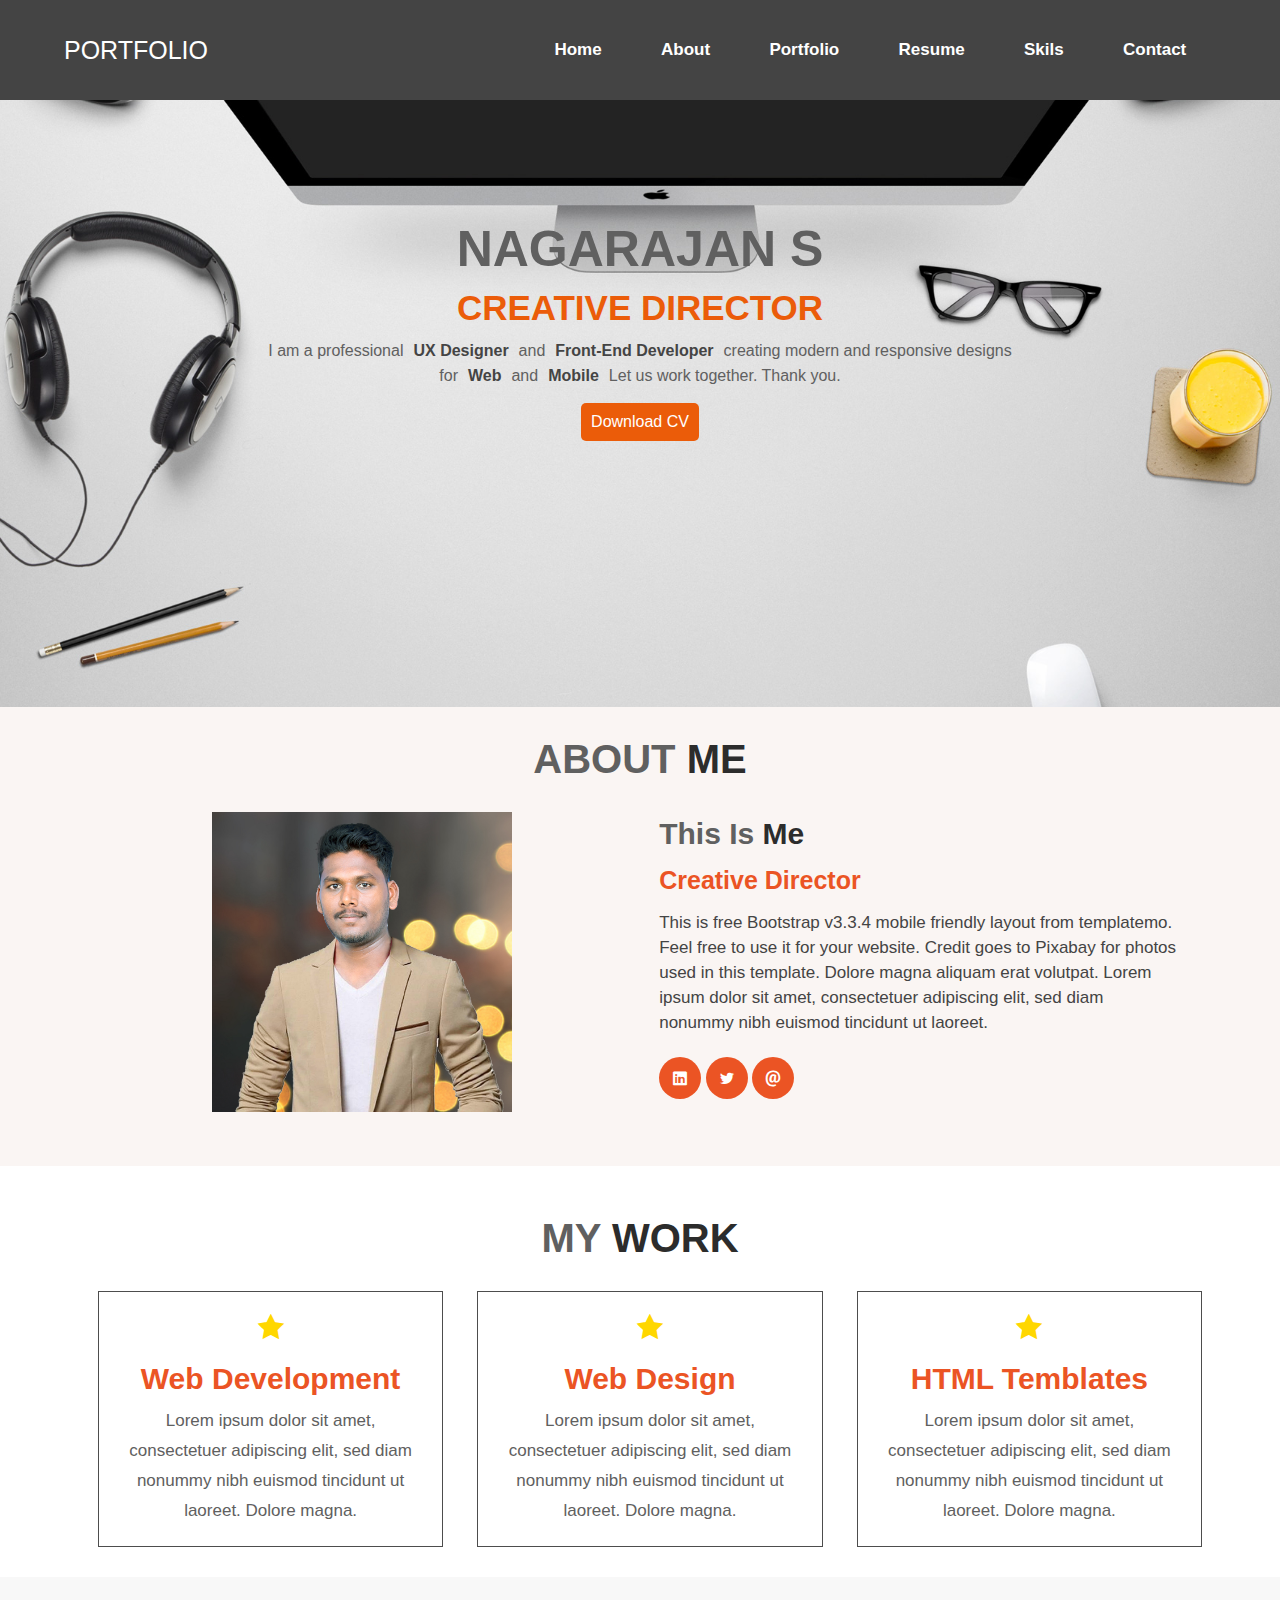
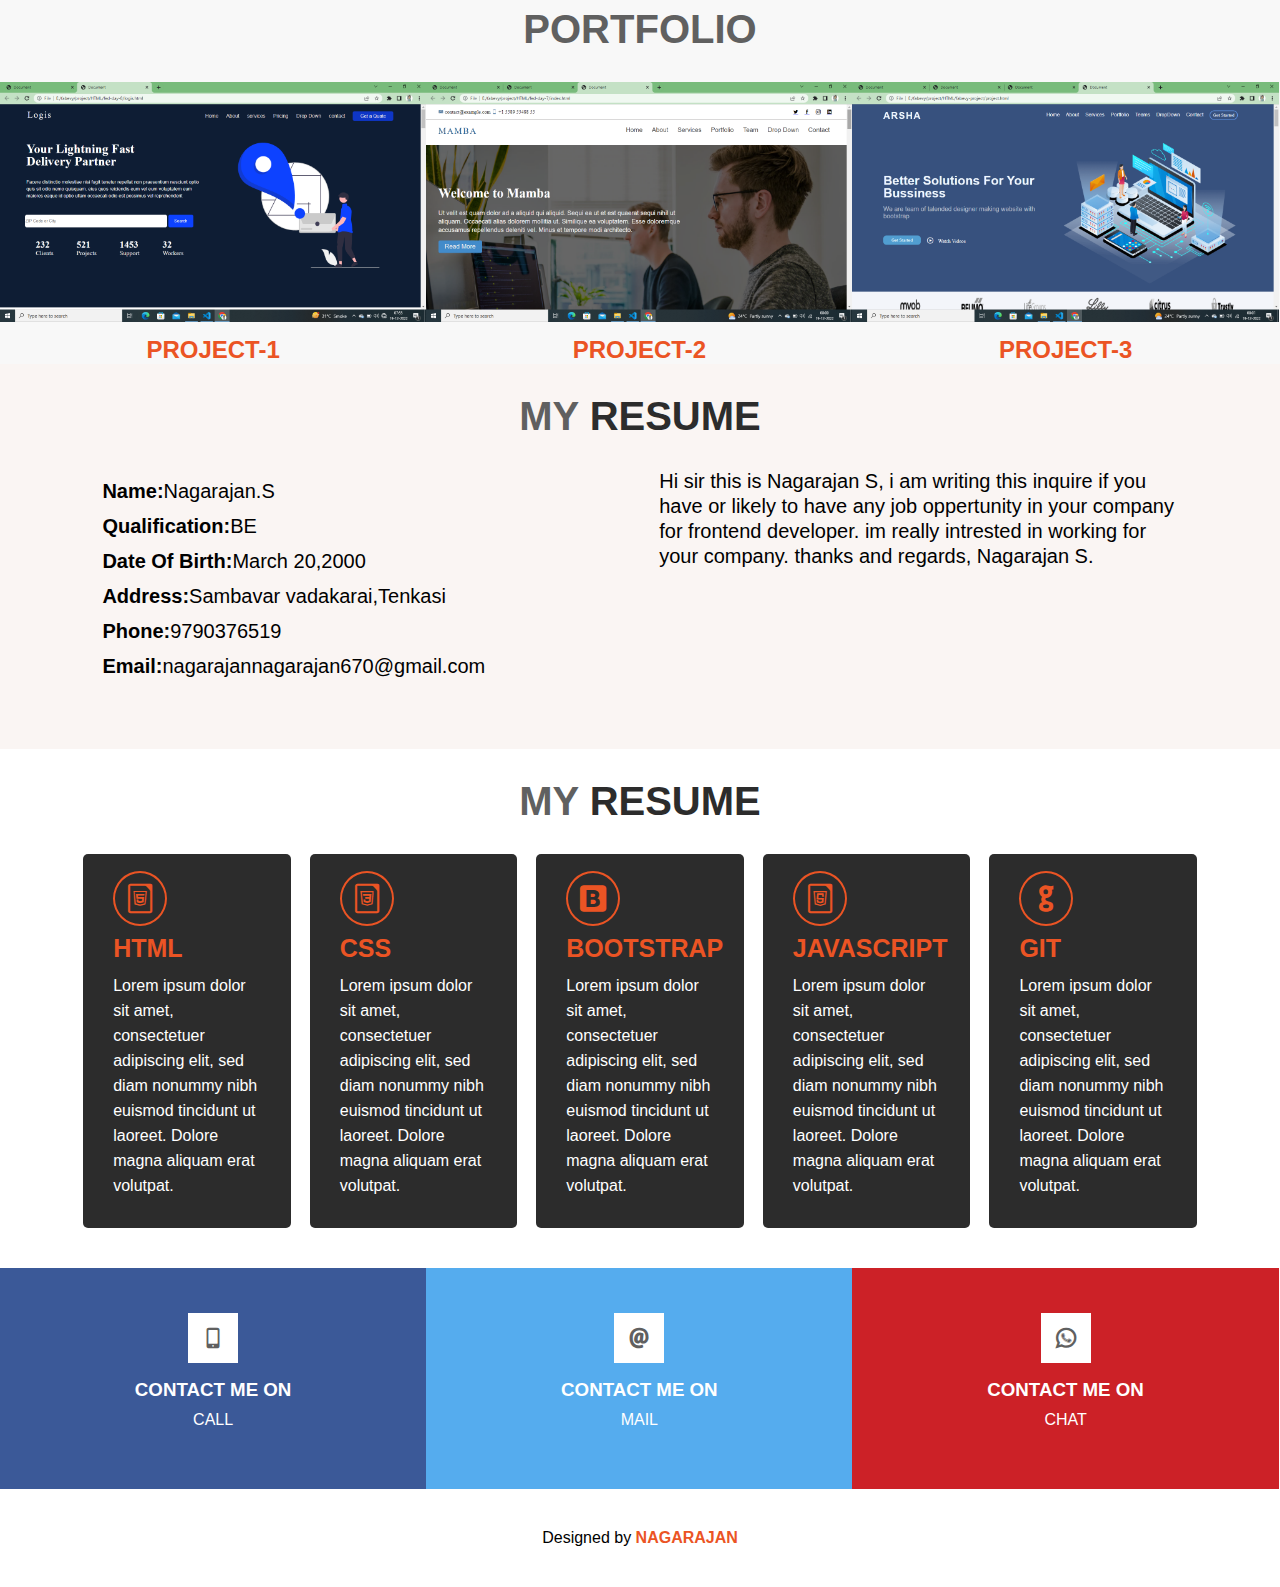
<file: index.html>
<!DOCTYPE html>
<html lang="en">

<head>
    <meta charset="UTF-8" />
    <meta http-equiv="X-UA-Compatible" content="IE=edge" />
    <meta name="viewport" content="width=device-width, initial-scale=1.0" />
    <title>Document</title>
    <link rel="stylesheet" href="css/main.css" />
    <link rel="stylesheet" href="css/icofont.min.css" />
    <link href="https://unpkg.com/aos@2.3.1/dist/aos.css" rel="stylesheet">
</head>
<body>
   <!-- navbar starts -->
   <nav>
      <input type="checkbox" id="nav-toggle">
      <div class="logo">PORTFOLIO</div>
      <ul class="links">
         <li><a href="#home">Home</a></li>
         <li><a href="#about-section">About</a></li>
         <li><a href="#portfolio-section">Portfolio</a></li>
         <li><a href="#resume-section">Resume</a></li>
         <li><a href="#skil-section">Skils</a></li>
         <li><a href="#contact-section">Contact</a></li>
      </ul>
      <label for="nav-toggle" class="icon-burger">
         <div class="line"></div>
         <div class="line"></div>
         <div class="line"></div>
      </label>
   </nav>
   <!-- navbar ends -->
  <!--banner starts-->  
  <section class="banner" id="home">
     <div class="bg-img"></div>
     <div class="container">
        <div class="banner-flex">
            <div class="profile">
            <h1>NAGARAJAN S</h1>
            <h2>CREATIVE DIRECTOR</h2>
            <p>I am a professional<b>UX Designer</b>and<b>Front-End Developer</b>creating modern and responsive designs<br>for<b>Web</b>and<b>Mobile</b>Let us work together. Thank you.</p>
            <button type="button">Download CV</button>
            </div>      
        </div>
     </div>
  </section>
  <!-- banner ends -->
  <!-- about starts -->
   <section class="about" id="about-section">
      <div class="about-head">
         <h2>ABOUT <b>ME</b></h2>
      </div>
      <div class="container">
        <div class="about-flex">
            <div class="about-left">
                <img src="./images/naga-1.jpg" alt="man">
            </div>
            <div class="about-right">
                <h3>This Is <b>Me</b></h3>
                <h4>Creative Director</h4>
                <p>This is free Bootstrap v3.3.4 mobile friendly layout from templatemo. Feel free to use it for your website. Credit goes to Pixabay for photos used in this template. Dolore magna aliquam erat volutpat. Lorem ipsum dolor sit amet, consectetuer adipiscing elit, sed diam nonummy nibh euismod tincidunt ut laoreet.</p>
                <a href="#"><i class="icofont-linkedin"></i></a>
                <a href="#"><i class="icofont-twitter"></i></a>
                <a href="#"><i class="icofont-ui-email"></i></a>
            </div>
        </div>
      </div>
   </section>
  <!-- about ends -->
  <!-- work starts -->
   <section class="work">
      <div class="container">
           <div class="work-head">
              <h2>MY <b>WORK</b></h2>
           </div>
          <div class="work-flex">
              <div class="work-box">
                <i class="icofont-star"></i>
                <h3>Web Development</h3>
                <p>Lorem ipsum dolor sit amet, consectetuer adipiscing elit, sed diam nonummy nibh euismod tincidunt ut laoreet. Dolore magna.</p>
              </div>
              <div class="work-box">
                <i class="icofont-star"></i>
                <h3>Web Design</h3>
                <p>Lorem ipsum dolor sit amet, consectetuer adipiscing elit, sed diam nonummy nibh euismod tincidunt ut laoreet. Dolore magna.</p>
              </div>
              <div class="work-box">
                <i class="icofont-star"></i>
                <h3>HTML Temblates</h3>
                <p>Lorem ipsum dolor sit amet, consectetuer adipiscing elit, sed diam nonummy nibh euismod tincidunt ut laoreet. Dolore magna.</p>
              </div>
          </div>
      </div>
   </section>
  <!-- work ends -->
  <!--portfolio starts-->
   <section class="port" id="portfolio-section">
       <div class="port-head">
          <h2>PORTFOLIO</h2>
       </div>
          <!-- <div class="container"> -->
             <div class="port-flex">
                 <div class="port-img">
                    <img src="./images/Screenshot (1).png" alt="port">
                    <h2><a href="file:///E:/fabevy/project/HTML/fed-day-8/logis.html">PROJECT-1</a></h2>
                 </div>
                 <div class="port-img">
                    <img src="./images/Screenshot (2).png" alt="port">
                    <h2><a href="file:///E:/fabevy/project/HTML/fed-day-7/index.html">PROJECT-2</a></h2>
                 </div>
                 <div class="port-img">
                    <img src="./images/Screenshot (3).png" alt="port">
                    <h2><a href="file:///E:/fabevy/project/HTML/fabevy-project/project.html">PROJECT-3</a></h2>
                 </div>
             </div>
          <!-- </div> -->
   </section>
  <!-- portfolio ends -->
  <!-- resume starts -->
  <section class="resume" id="resume-section">
      <div class="resume-head">
         <h2>MY <b>RESUME</b></h2>
      </div>
          <div class="container">
             <div class="resume-flex">
                <div class="resume-left">
                   <p><b>Name:</b>Nagarajan.S</p>
                   <p><b>Qualification:</b>BE</p>
                   <p><b>Date Of Birth:</b>March 20,2000</p>
                   <p><b>Address:</b>Sambavar vadakarai,Tenkasi</p>
                   <p><b>Phone:</b>9790376519</p>
                   <p><b>Email:</b>nagarajannagarajan670@gmail.com</p>
                </div>
                <div class="resume-right">
                    <p>Hi sir this is Nagarajan S, i am writing this inquire if you have or likely to have any job oppertunity in your company for frontend developer. im really intrested in working for your company. thanks and regards, Nagarajan S.</p>
                </div>
             </div>
          </div>
  </section>
  <!-- resume ends -->
  <!-- skils starts -->
   <section class="skil" id="skil-section">
      <div class="skil-head">
         <h2>MY <b>RESUME</b></h2>
      </div>
      <div class="container">
         <div class="skil-flex">
            <div class="skil-box">
               <i class="icofont-file-html5"></i>
               <h2>HTML</h2>
               <p>Lorem ipsum dolor sit amet, consectetuer adipiscing elit, sed diam nonummy nibh euismod tincidunt ut laoreet. Dolore magna aliquam erat volutpat.</p>
            </div>
            <div class="skil-box">
               <i class="icofont-file-css"></i>
               <h2>CSS</h2>
               <p>Lorem ipsum dolor sit amet, consectetuer adipiscing elit, sed diam nonummy nibh euismod tincidunt ut laoreet. Dolore magna aliquam erat volutpat.</p>
            </div>
            <div class="skil-box">
               <i class="icofont-bootstrap"></i>
               <h2>BOOTSTRAP</h2>
               <p>Lorem ipsum dolor sit amet, consectetuer adipiscing elit, sed diam nonummy nibh euismod tincidunt ut laoreet. Dolore magna aliquam erat volutpat.</p>
            </div>
            <div class="skil-box">
               <i class="icofont-file-javascript"></i>
               <h2>JAVASCRIPT</h2>
               <p>Lorem ipsum dolor sit amet, consectetuer adipiscing elit, sed diam nonummy nibh euismod tincidunt ut laoreet. Dolore magna aliquam erat volutpat.</p>
            </div>
            <div class="skil-box">
               <i class="icofont-github"></i>
               <h2>GIT</h2>
               <p>Lorem ipsum dolor sit amet, consectetuer adipiscing elit, sed diam nonummy nibh euismod tincidunt ut laoreet. Dolore magna aliquam erat volutpat.</p>
            </div>
         </div>
      </div>
   </section>
  <!-- skils ends -->
  <!-- contact starts -->
  <section class="contact" id="contact-section">
     <div class="contact-flex">
        <div class="contact-part1">
          <div class="contact-box">
            <i class="icofont-ui-touch-phone"></i>
            <h3>CONTACT ME ON</h3>
            <a href="#"><p>CALL</p></a>
          </div>
        </div>
        <div class="contact-part2">
          <div class="contact-box">
            <i class="icofont-ui-email"></i>
            <h3>CONTACT ME ON</h3>
            <a href="#"><p>MAIL</p></a>
          </div>
        </div>
        <div class="contact-part3">
          <div class="contact-box">
            <i class="icofont-brand-whatsapp"></i>
            <h3>CONTACT ME ON</h3>
            <a href="#"><p>CHAT</p></a>
          </div>
        </div>
     </div>
  </section>
  <!-- contact ends -->
  <!-- legel starts -->
   <section class="legal">
      <div class="container">
         <div class="legal-flex">
             <p>Designed by <b>NAGARAJAN</b></p>
         </div>
      </div>
   </section>
  <!-- legal ends -->
   
</body>
</html>
</file>
<file: css/main.css>
*{
    padding: 0;
    margin: 0;
    box-sizing: border-box;
    font-family: 'Raleway', sans-serif;
    list-style-type: none;
    text-decoration: none;
}
.container{
    width: 90%;
    margin: auto;
}
/* navbar */
nav{
    position: fixed;
    z-index: 10;
    left: 0;
    right: 0;
    top: 0;
    padding: 0 5%;
    height: 100px;
    background: #444444;
}
nav .logo{
    float: left;
    width: 40%;
    height: 100%;
    display: flex;
    align-items: center;
    font-size: 25px;
    color: white;
}
nav .links{
    float: right;
    padding: 0;
    margin: 0;
    width: 60%;
    height: 100%;
    display: flex;
    justify-content: space-around;
    align-items: center;
}
nav .links a{
    display: block;
    padding: 1em;
    font-size: 17px;
    font-weight: bold;
    color: white;
}
#nav-toggle{
    position: absolute;
    top: -100px;
}
nav .icon-burger{
    display: none;
    position: absolute;
    right: 5%;
    top: 50%;
    transform: translateY(-50%);
}
nav .icon-burger .line{
    width: 30px;
    height: 5px;
    background-color: #fff;
    margin: 5px;
    border-radius: 3px;
    transition: all 0.3s ease-in-out;
}
@media(max-width:768px){
    nav .logo{
        float: none;
        width: auto;
        justify-content: center;
    }
    nav .links{
        float: none;
        position: fixed;
        z-index: 9;
        left: 0;
        right: 0;
        top: 100px;
        flex-direction: column;
        width: auto;
        height: auto;
        bottom: 100%;
        overflow: hidden;
        transition: all 0.5s ease-in-out;
        background-color: rgba(0, 0, 0, 0.8);
    }
    nav .links a{
        font-size: 20px;
    }
    nav .icon-burger{
        display: block;
    }
    nav :checked ~ .links{
        bottom: 0;
    }
    nav :checked ~ .icon-burger .line:nth-child(1){
         transform: translateY(10px) rotate(225deg);        
    }
    nav :checked ~ .icon-burger .line:nth-child(3){
         transform: translateY(-10px) rotate(-225deg);        
    }
    nav :checked ~ .icon-burger .line:nth-child(2){
         opacity: 0;        
    }
}


/* banner */
.bg-img{
    background-image: url(../images/home-bg.jpg);
    background-size: cover;
    background-attachment: fixed;
    background-position: center;
    position: relative;
    height: 657px;
    margin-top: 50px;
}
.banner-flex{
    display: flex;
    justify-content: center;
    align-items: center;
}
.profile{
    position: absolute;
    top: 220px;
    text-align: center;
}
.profile h1{
    font-size: 30px;
    font-weight: 600;
    padding-bottom: 10px;
    color: #606060;
}
.profile h2{
    font-size: 15px;
    padding-bottom: 10px;
    color: rgb(235, 92, 9);
}
.profile p{
    color: #606060;
    line-height: 25px;
}
.profile p b{
    color: #444444;
    padding: 10px;
}
.profile button{
    font-size: 16px;
    padding: 10px;
    margin-top: 15px;
    border: none;
    border-radius: 5px;
    background-color: rgb(235, 92, 9);
    color: white;
}
@media(min-width:768px){
    .profile h1{
        font-size: 40px;
        font-weight: 600;
        padding-bottom: 10px;
        color: #606060;
    }
    .profile h2{
        font-size: 25px;
        padding-bottom: 10px;
        color: rgb(235, 92, 9);
    }
    .profile p{
        color: #606060;
        line-height: 25px;
    }
    .profile p b{
        color: #444444;
        padding: 10px;
    }
}
@media(min-width:1024px){
    .profile h1{
        font-size: 50px;
        font-weight: 600;
        padding-bottom: 10px;
        color: #606060;
    }
    .profile h2{
        font-size: 35px;
        padding-bottom: 10px;
        color: rgb(235, 92, 9);
    }
    .profile p{
        color: #606060;
        line-height: 25px;
    }
    .profile p b{
        color: #444444;
        padding: 10px;
    }
}


/* about */
.about{
    background: #faf5f3;
    padding-bottom: 50px;
}
.about-head{
    text-align: center;
}
.about-head h2{
     color: #606060;
    font-size: 40px;
    padding: 30px;
}
.about-head h2 b{
    color: #2c2c2c;
}
.about-left{
    text-align: center;
}
.about-left img{
    width: 300px;
    height: 300px;
}
.about-right{
    text-align: center;
}
.about-right h3{
    font-size: 30px;
    color: #606060;
    padding-top: 5px;
}
.about-right h3 b{
    color: #2c2c2c;
}
.about-right h4{
    font-size: 25px;
    color: #eb5424;
    padding-top: 15px;
}
.about-right p{
    padding-top: 15px;
    padding-bottom: 35px;
    line-height: 25px;
    color: #444444;
    font-size: 17px;
}
.about-right i{
    background-color: #eb5424;
    color: white;
    padding: 13px;
    border-radius: 50%;
    margin-top: 20px;
}
@media(min-width:768px){
    .about-flex{
        display: flex;
        justify-content: space-evenly;
    }
    .about-left{
        width: 45%;
        text-align: center;
    }
    .about-right{
        width: 45%;
        text-align: left;
    }
}
@media(min-width:1024px){
    .about-flex{
        display: flex;
        justify-content: space-evenly;
    }
    .about-left{
        width: 45%;
    }
    .about-right{
        width: 45%;
        text-align: left;
    }
}
/* work */

.work{
    margin-top: 20px;
    margin-bottom: 20px;
}
.work-head{
    text-align: center;
}
.work-head h2{
    color: #606060;
    font-size: 40px;
    padding: 30px;
}
.work-head h2 b{
    color: #2c2c2c;
}
.work-flex{
    justify-content: space-evenly;
}
.work-box{
    margin-bottom: 10px;
    padding: 20px;
    text-align: center;
    border: 1px solid rgb(77, 77, 77);
}
.work-box i{
    font-size: 30px;
    color: gold;
}
.work-box h3{
    font-size: 20px;
    padding-bottom: 10px;
    color: #eb5424;
}
.work-box p{
    color: #606060;
}
@media(min-width:768px){
    .work-flex{
        display: flex;
        flex-wrap: wrap;
        justify-content: space-evenly;
    }
    .work-box{
        width: 45%;
        margin-bottom: 10px;
        padding: 20px;
        text-align: center;
        border: 1px solid rgb(77, 77, 77);
    }
    .work-box i{
        font-size: 30px;
        color: gold;
    }
    .work-box h3{
        font-size: 20px;
        padding-bottom: 10px;
        color: #eb5424;
    }
    .work-box p{
        color: #606060;
    }
}
@media(min-width:1024px){
    .work-flex{
        display: flex;
        flex-wrap: wrap;
        justify-content: space-evenly;
    }
    .work-box{
        width: 30%;
        height: auto;
        margin-bottom: 10px;
        margin-left: 20px;
        padding: 20px;
        text-align: center;
        border: 1px solid rgb(77, 77, 77);
    }
    .work-box i{
        font-size: 30px;
        color: gold;
    }
    .work-box h3{
        font-size: 30px;
        padding-bottom: 10px;
        padding-top: 20px;
        color: #eb5424;
    }
    .work-box p{
        font-size: 17px;
        line-height: 30px;
        color: #606060;
    }
}

/* portfolio */

.port{
    background: #f8f8f8;
}
.port-head{
    text-align: center;
}
.port-head h2{
    font-size: 40px;
    color: #606060;
    padding: 30px;
}
.port-img{
    width: 100%;
}
.port-img h2{
    text-align: center;
    padding-top: 10px;
}
.port-img h2 a{
    color: #eb5424;
}
.port-img img{
    width: 100%;
}
@media(min-width:768px){
    .port-flex{
        display: flex;
        flex-wrap: wrap;
    }
    .port-img{
        width: 50%;
    }
}
@media(min-width:1024px){
    .port-flex{
        display: flex;
        flex-wrap: wrap;
    }
    .port-img{
        width: 33.3%;
    }
}

/* resume */
.resume{
    background: #faf5f3;
    padding-bottom: 50px;
}
.resume-head{
    text-align: center;
}
.resume-head h2{
    color: #606060;
    font-size: 40px;
    padding: 30px;
}
.resume-head h2 b{
    color: #2c2c2c;
}
.resume-left{
    padding-bottom: 20px;
}
.resume-left p{
    padding-top: 10px;
    font-size: 20px;
    line-height: 25px;
}
.resume-right p{
    font-size: 20px;
    line-height: 25px;
}
@media(min-width:768px){
    .resume-flex{
        display: flex;
        flex-wrap: wrap;
        justify-content: space-evenly;
    }
    .resume-left{
        width: 45%;
    }
    .resume-right{
        width: 45%;
    }
}
@media(min-width:1024px){
    .resume-flex{
        display: flex;
        flex-wrap: wrap;
        justify-content: space-evenly;
    }
    .resume-left{
        width: 45%;
    }
    .resume-right{
        width: 45%;
    }
}

/* skil */

.skil-head{
    text-align: center;
}
.skil-head h2{
     color: #606060;
    font-size: 40px;
    padding: 30px;
}
.skil-head h2 b{
    color: #2c2c2c;
}
.skil-flex{
    margin-bottom: 30px;
}
.skil-box{
    background: #2c2c2c;
    margin-bottom: 10px;
    padding: 30px;
    border-radius: 5px;
}
.skil-box i{
    color: #eb5424;
    font-size: 30px;
    padding: 10px;
    border: 2px solid #eb5424;
    border-radius: 50%;
}
.skil-box h2{
    color: #eb5424;
    font-size: 25px;
    padding-top: 20px;
}
.skil-box p{
    color: white;
    padding-top: 10px;
    line-height: 25px;
}
@media(min-width:768px){
    .skil-flex{
        display: flex;
        flex-wrap: wrap;
        justify-content: space-evenly;
    }
    .skil-box{
        width: 45%;
    }
}
@media(min-width:1024px){
    .skil-flex{
        display: flex;
        flex-wrap: wrap;
        justify-content: space-evenly;
    }
    .skil-box{
        width: 18%;
    }
}


/* contact */

.contact-part1{
    background: #3b5998;
}
.contact-part2{
    background: #55acee;
}
.contact-part3{
    background: #cc2127;
}
.contact-box{
    padding: 60px;
    text-align: center;
}
.contact-box i{
    background-color: white;
    color: #606060;
    padding: 15px;
    font-size: 20px;
    font-weight: bold;
}
.contact-box h3{
    color: white;
    padding-top: 30px;
}
.contact-box p{
    color: white;
    padding-top: 10px;
}
@media(min-width:768px){
    .contact-flex{
        display: flex;
    }
    .contact-part1{
        width: 33.3%;
    }
    .contact-part2{
        width: 33.3%;
    }
    .contact-part3{
        width: 33.3%;
    }
}
@media(min-width:1024px){
    .contact-flex{
        display: flex;
    }
    .contact-part1{
        width: 33.3%;
    }
    .contact-part2{
        width: 33.3%;
    }
    .contact-part3{
        width: 33.3%;
    }
}

/* legal */
.legal-flex{
    text-align: center;
    padding: 40px;
}
.legal-flex p b{
    color: #eb5424;
}
</file>
